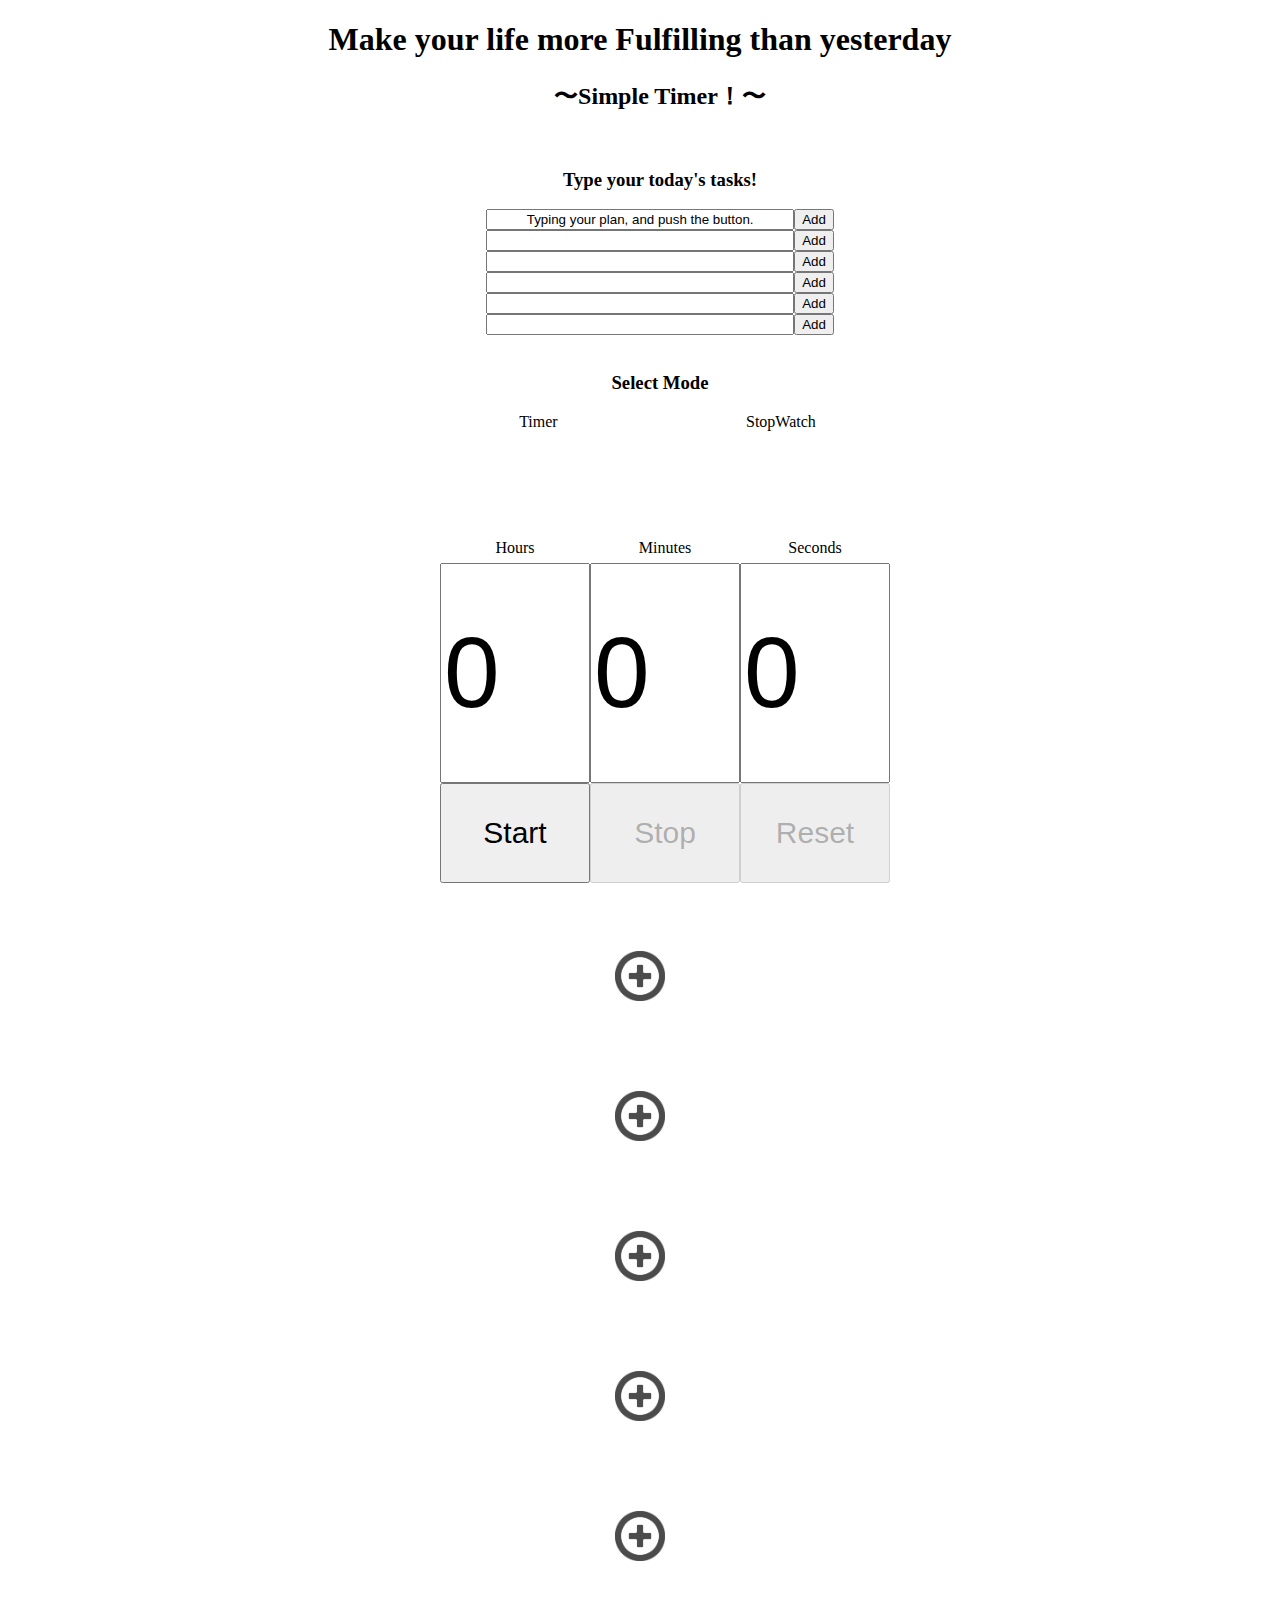
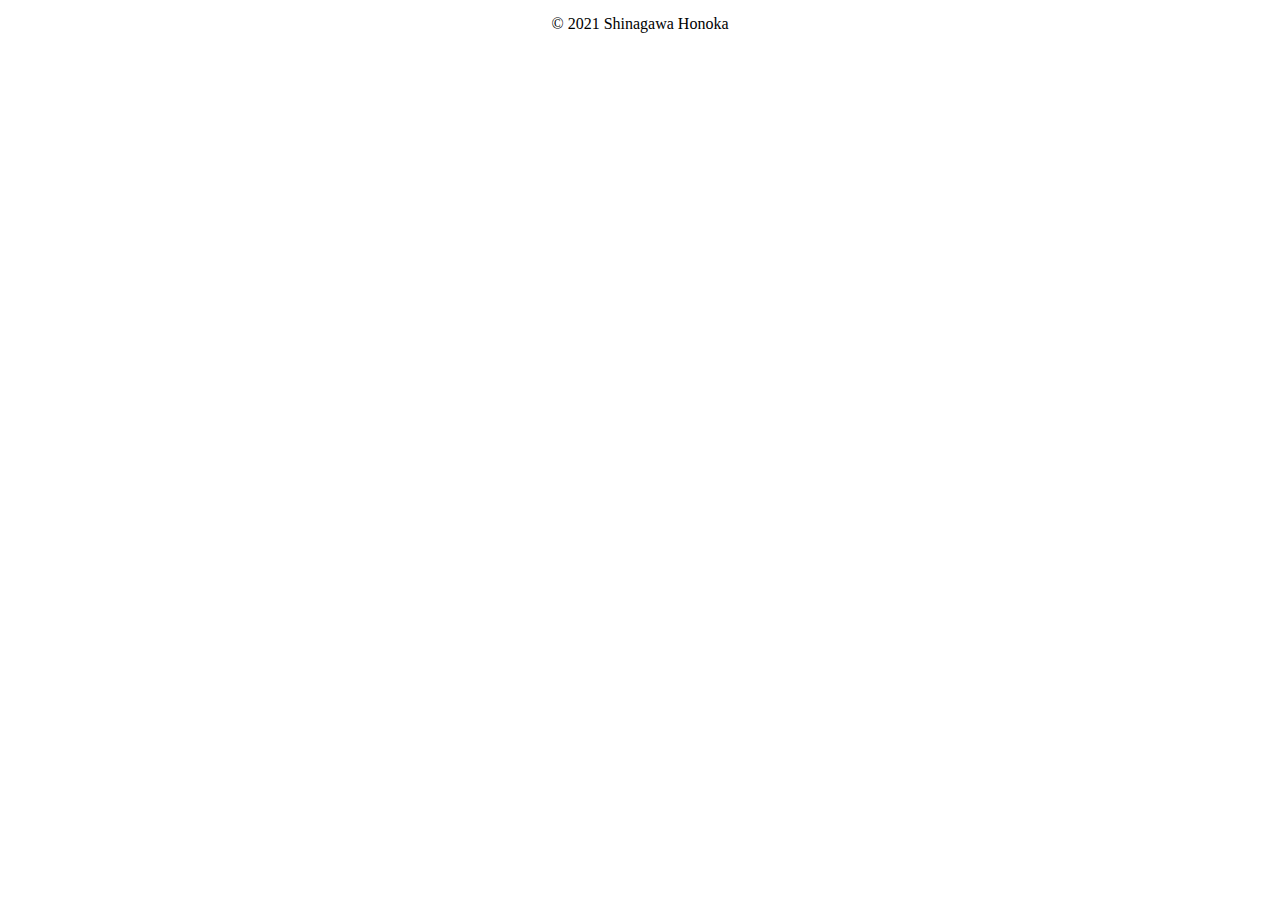
<file: index.html>
<!Doctype html>
<html lang="jp">
	<head>
		<meta charset="utf-8">
	    <link type="text/css" href="StopWatch&Timer/Stop Watch1/css/watch1.css" rel="stylesheet">
		<title>Easy！Useful Timer will make your learning highly effective！</title>
	</head>
 <body>
	  <div class="wrapper">
		   <header><h1>Make your life more Fulfilling than yesterday</h1></header>
		   <ul>
			  <li><h2>〜Simple Timer！〜</h2></li>
			   <br>
			  <li><h3>Type your today's tasks!</h3></li>
		      <li><form onSubmit="return false"><input type="text" width="auto" id="goal1" value="Typing your plan, and push the button."><input type="button" id="addingTitle"value="Add" onClick="title1();"></form></li>
		      <li><form onSubmit="return false"><input type="text" width="auto" id="goal2" value=""><input type="button" id="addingTitle"value="Add" onClick="title2();"></form></li>
		      <li><form onSubmit="return false"><input type="text" width="auto" id="goal3" value=""><input type="button" id="addingTitle"value="Add" onClick="title3();"></form></li>
		      <li><form onSubmit="return false"><input type="text" width="auto" id="goal4" value=""><input type="button" id="addingTitle"value="Add" onClick="title4();"></form></li>
		      <li><form onSubmit="return false"><input type="text" width="auto" id="goal5" value=""><input type="button" id="addingTitle"value="Add" onClick="title5();"></form></li>
		      <li><form onSubmit="return false"><input type="text" width="auto" id="goal6" value=""><input type="button" id="addingTitle"value="Add" onClick="title6();"></form></li>
		   <br>
		   <li class="mode"><h3>Select Mode</h3></li>
		   <li><div class="selectMode">
		   <div id="TimerBtn" class="TimerBtn" width="100px" height="50px"><a href="#">Timer</a></div><div id="StopWatchBtn" class="StopWatchBtn" width="100px" height="50px"><a href="StopWatch&Timer/Stop Watch2/watch2.html">StopWatch</a></div>
		   </div></li>
		   </ul>
		   <br><br>
		   <!--ストップウォッチ１-->
		   <div class="container">
			   <div with="auto" id="title1"></div>
			   <!--空のdeleteアイコン-->
			   <div id="deleteIcon1"></div>
			   <!--ストップウォッチのモード切り替え
			   <button id="ascendWatch1" onclick="ascendWatch1()">Stop<br>Watch</button>
			   <button id="descendWatch1" onclick="descendWatch1()">Timer</button>-->
			   <!--本体-->
			   <p id="hour-label1" class="label">Hours</p><p id="min-label1" class="label">Minutes</p><p id="sec-label1" class="label">Seconds</p>
			   <input id="hour1" type="number" max="99" min="0" value="0" class="time"><input id="minute1" type="number" max="59" min="0" value="0" class="time"><input id="second1" type="number" max="59" min="0" value="0" class="time">
			   <button id="start1" class="btn" disabled>Start</button>
			   <button id="stop1" class="btn" disabled onclick="wrapA()">Stop</button>
			   <button id="reset1" class="btn" disabled>Reset</button>
		  </div>
		  <!--ラップ１-->
		  <div id="wrap1">
		   <ul class="oneTosix1">
			   <li id="wrap1-1"></li>
			   <li id="wrap1-2"></li>
			   <li id="wrap1-3"></li>
			   <li id="wrap1-4"></li>
			   <li id="wrap1-5"></li>
			   <li id="wrap1-6"></li>
		   </ul>
		   <ul class="sevenTotwelve1">
			   <li id="wrap1-7"></li>
			   <li id="wrap1-8"></li>
			   <li id="wrap1-9"></li>
			   <li id="wrap1-10"></li>
			   <li id="wrap1-11"></li>
			   <li id="wrap1-12"></li>
		   </ul>
			<div id="wrapMessage1"></div>
		  </div>
		   <br><br>
		   <!--追加ボタン１-->
		   <img src="StopWatch&Timer/Stop Watch1/add.png" alt="追加ボタン" width="50px" id="addBtn-apparent1" class="addBtn-apparent">
	       <br><br>
		   <!--ストップウォッチ2-->
		   <div id="addTimer1" class="additional-container-hidden1">
			   <div with="auto" id="title2"></div>
			   <!--削除ボタン-->
			   <img src="StopWatch&Timer/Stop Watch1/delete.png" id="deleteIcon2" alt="deleteMark" width="30px" onClick="initialize2()">
			   <!--本体-->
			   <p id="hour-label2" class="label">Hours</p><p id="min-label2" class="label">Minutes</p><p id="sec-label2" class="label">Seconds</p>
			   <input id="hour2" type="number" max="99" min="0" value="0" class="time"><input id="minute2" type="number" max="59" min="0" value="0" class="time"><input id="second2" type="number" max="59" min="0" value="0" class="time">
			   <button id="start2" class="btn" disabled>Start</button>
			   <button id="stop2" class="btn" disabled onclick="wrapB()">Stop</button>
			   <button id="reset2" class="btn" disabled>Reset</button>
		   </div>
		  <!--ラップ2-->
		  <div id="wrap2">
		   <ul class="oneTosix2">
			   <li id="wrap2-1"></li>
			   <li id="wrap2-2"></li>
			   <li id="wrap2-3"></li>
			   <li id="wrap2-4"></li>
			   <li id="wrap2-5"></li>
			   <li id="wrap2-6"></li>
		   </ul>
		   <ul class="sevenTotwelve2">
			   <li id="wrap2-7"></li>
			   <li id="wrap2-8"></li>
			   <li id="wrap2-9"></li>
			   <li id="wrap2-10"></li>
			   <li id="wrap2-11"></li>
			   <li id="wrap2-12"></li>
		   </ul>
			<div id="wrapMessage2"></div>
		  </div>
		   <br><br>
		   <!--追加ボタン2-->
		   <img src="StopWatch&Timer/Stop Watch1/add.png" alt="追加ボタン" width="50px" id="addBtn-apparent2" class="addBtn-apparent">
	       <br><br>
		   <!--ストップウォッチ3-->
		   <div id="addTimer2" class="additional-container-hidden2">
			   <div with="auto" id="title3"></div>
			   <!--削除ボタン-->
			   <img src="StopWatch&Timer/Stop Watch1/delete.png" id="deleteIcon3" alt="deleteMark" width="30px" onClick="initialize3()">
			   <!--本体-->
			   <p id="hour-label3" class="label">Hours</p><p id="min-label3" class="label">Minutes</p><p id="sec-label3" class="label">Seconds</p>
			   <input id="hour3" type="number" max="99" min="0" value="0" class="time"><input id="minute3" type="number" max="59" min="0" value="0" class="time"><input id="second3" type="number" max="59" min="0" value="0" class="time">
			   <button id="start3" class="btn" disabled>Start</button>
			   <button id="stop3" class="btn" disabled onclick="wrapC()">Stop</button>
			   <button id="reset3" class="btn" disabled>Reset</button>
		   </div>
		  <!--ラップ3-->
		  <div id="wrap3">
		   <ul class="oneTosix3">
			   <li id="wrap3-1"></li>
			   <li id="wrap3-2"></li>
			   <li id="wrap3-3"></li>
			   <li id="wrap3-4"></li>
			   <li id="wrap3-5"></li>
			   <li id="wrap3-6"></li>
		   </ul>
		   <ul class="sevenTotwelve3">
			   <li id="wrap3-7"></li>
			   <li id="wrap3-8"></li>
			   <li id="wrap3-9"></li>
			   <li id="wrap3-10"></li>
			   <li id="wrap3-11"></li>
			   <li id="wrap3-12"></li>
		   </ul>
			<div id="wrapMessage3"></div>
		  </div>
		   <br><br>
		   <!--追加ボタン3-->
		   <img src="StopWatch&Timer/Stop Watch1/add.png" alt="追加ボタン" width="50px" id="addBtn-apparent3" class="addBtn-apparent">
	       <br><br>
		   <!--ストップウォッチ4-->
		   <div id="addTimer3" class="additional-container-hidden3">
			   <div with="auto" id="title4"></div>
			   <!--削除ボタン-->
			   <img src="StopWatch&Timer/Stop Watch1/delete.png" id="deleteIcon4" alt="deleteMark" width="30px" onClick="initialize4()">
			   <!--本体-->
			   <p id="hour-label4" class="label">Hours</p><p id="min-label4" class="label">Minutes</p><p id="sec-label4" class="label">Seconds</p>
			   <input id="hour4" type="number" max="99" min="0" value="0" class="time"><input id="minute4" type="number" max="59" min="0" value="0" class="time"><input id="second4" type="number" max="59" min="0" value="0" class="time">
			   <button id="start4" class="btn" disabled>Start</button>
			   <button id="stop4" class="btn" disabled onclick="wrapD()">Stop</button>
			   <button id="reset4" class="btn" disabled>Reset</button>
		   </div>
		  <!--ラップ4-->
		  <div id="wrap4">
		   <ul class="oneTosix4">
			   <li id="wrap4-1"></li>
			   <li id="wrap4-2"></li>
			   <li id="wrap4-3"></li>
			   <li id="wrap4-4"></li>
			   <li id="wrap4-5"></li>
			   <li id="wrap4-6"></li>
		   </ul>
		   <ul class="sevenTotwelve4">
			   <li id="wrap4-7"></li>
			   <li id="wrap4-8"></li>
			   <li id="wrap4-9"></li>
			   <li id="wrap4-10"></li>
			   <li id="wrap4-11"></li>
			   <li id="wrap4-12"></li>
		   </ul>
			<div id="wrapMessage4"></div>
		  </div>
		   <br><br>
		   <!--追加ボタン4-->
		   <img src="StopWatch&Timer/Stop Watch1/add.png" alt="追加ボタン" width="50px" id="addBtn-apparent4" class="addBtn-apparent">
	       <br><br>
		  <!--ストップウォッチ5-->
		   <div id="addTimer4" class="additional-container-hidden4">
			   <div with="auto" id="title5"></div>
			   <!--削除ボタン-->
			   <img src="StopWatch&Timer/Stop Watch1/delete.png" id="deleteIcon5" alt="deleteMark" width="30px" onClick="initialize5()">
			   <!--本体-->
			   <p id="hour-label5" class="label">Hours</p><p id="min-label5" class="label">Minutes</p><p id="sec-label5" class="label">Seconds</p>
			   <input id="hour5" type="number" max="99" min="0" value="0" class="time"><input id="minute5" type="number" max="59" min="0" value="0" class="time"><input id="second5" type="number" max="59" min="0" value="0" class="time">
			   <button id="start5" class="btn" disabled>Start</button>
			   <button id="stop5" class="btn" disabled onclick="wrapE()">Stop</button>
			   <button id="reset5" class="btn" disabled>Reset</button>
		   </div>
		  <!--ラップ5-->
		  <div id="wrap5">
		   <ul class="oneTosix5">
			   <li id="wrap5-1"></li>
			   <li id="wrap5-2"></li>
			   <li id="wrap5-3"></li>
			   <li id="wrap5-4"></li>
			   <li id="wrap5-5"></li>
			   <li id="wrap5-6"></li>
		   </ul>
		   <ul class="sevenTotwelve5">
			   <li id="wrap5-7"></li>
			   <li id="wrap5-8"></li>
			   <li id="wrap5-9"></li>
			   <li id="wrap5-10"></li>
			   <li id="wrap5-11"></li>
			   <li id="wrap5-12"></li>
		   </ul>
			<div id="wrapMessage5"></div>
		  </div>
		   <br><br>
		   <!--追加ボタン5-->
		   <img src="StopWatch&Timer/Stop Watch1/add.png" alt="追加ボタン" width="50px" id="addBtn-apparent5" class="addBtn-apparent">
	       <br><br>
		   <!--ストップウォッチ6-->
		   <div id="addTimer5" class="additional-container-hidden5">
			   <div with="auto" id="title6"></div>
			   <!--削除ボタン-->
			   <img src="StopWatch&Timer/Stop Watch1/delete.png" id="deleteIcon6" alt="deleteMark" width="30px" onClick="initialize6()">
			   <!--本体-->
			   <p id="hour-label6" class="label">Hours</p><p id="min-label6" class="label">Minutes</p><p id="sec-label6" class="label">Seconds</p>
			   <input id="hour6" type="number" max="99" min="0" value="0" class="time"><input id="minute6" type="number" max="59" min="0" value="0" class="time"><input id="second6" type="number" max="59" min="0" value="0" class="time">
			   <button id="start6" class="btn" disabled>Start</button>
			   <button id="stop6" class="btn" disabled onclick="wrapF()">Stop</button>
			   <button id="reset6" class="btn" disabled>Reset</button>
		   </div>
		  <!--ラップ6-->
		  <div id="wrap6">
		   <ul class="oneTosix6">
			   <li id="wrap6-1"></li>
			   <li id="wrap6-2"></li>
			   <li id="wrap6-3"></li>
			   <li id="wrap6-4"></li>
			   <li id="wrap6-5"></li>
			   <li id="wrap6-6"></li>
		   </ul>
		   <ul class="sevenTotwelve6">
			   <li id="wrap6-7"></li>
			   <li id="wrap6-8"></li>
			   <li id="wrap6-9"></li>
			   <li id="wrap6-10"></li>
			   <li id="wrap6-11"></li>
			   <li id="wrap6-12"></li>
		   </ul>
			<div id="wrapMessage6"></div>
		  </div>
		 <footer>&copy; 2021 Shinagawa Honoka</footer>
	   </div>
	 <script src="StopWatch&Timer/Stop Watch1/script/watch1.js" type="text/javascript"></script>
	 <script src="StopWatch&Timer/Stop Watch1/script/watch2.js" type="text/javascript"></script>
	 <script src="StopWatch&Timer/Stop Watch1/script/watch3.js" type="text/javascript"></script>
	 <script src="StopWatch&Timer/Stop Watch1/script/watch4.js" type="text/javascript"></script>
	 <script src="StopWatch&Timer/Stop Watch1/script/watch5.js" type="text/javascript"></script>
	 <script src="StopWatch&Timer/Stop Watch1/script/watch6.js" type="text/javascript"></script>
		   
 </body>
</html>
</file>
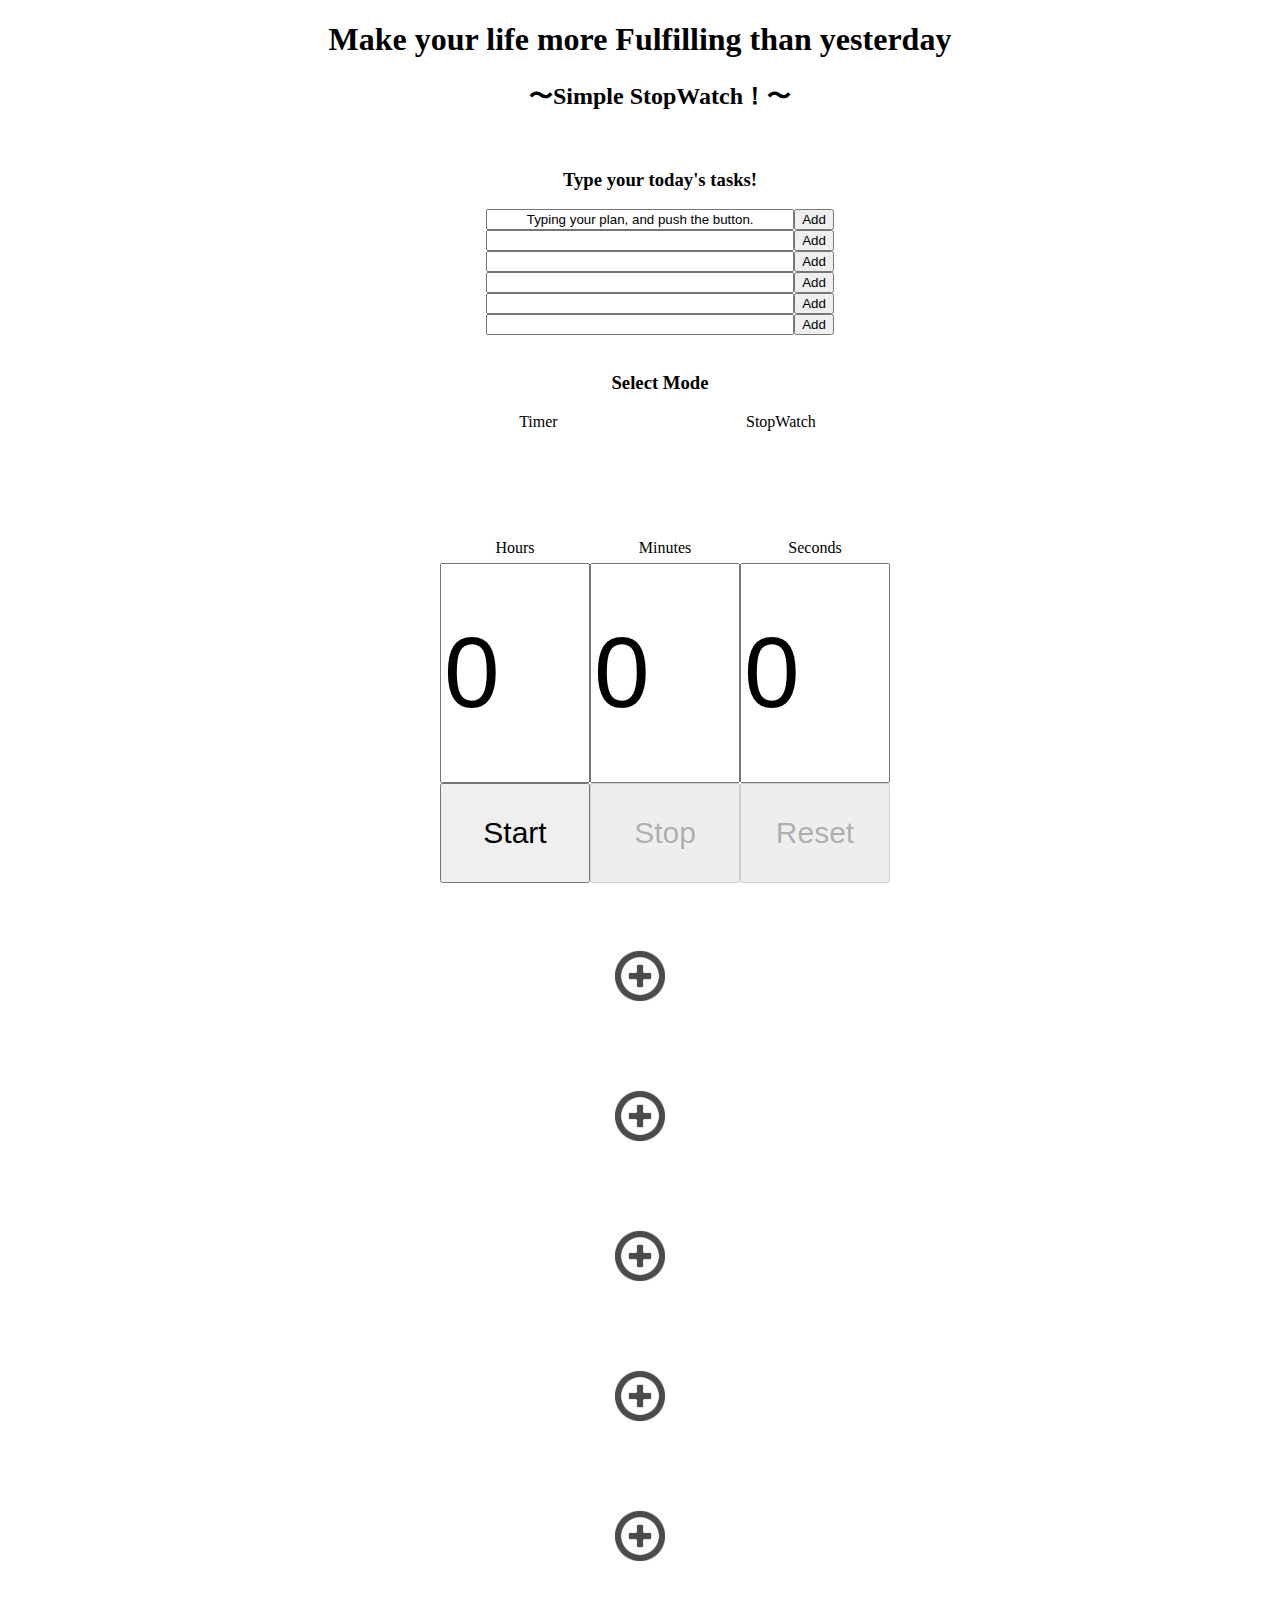
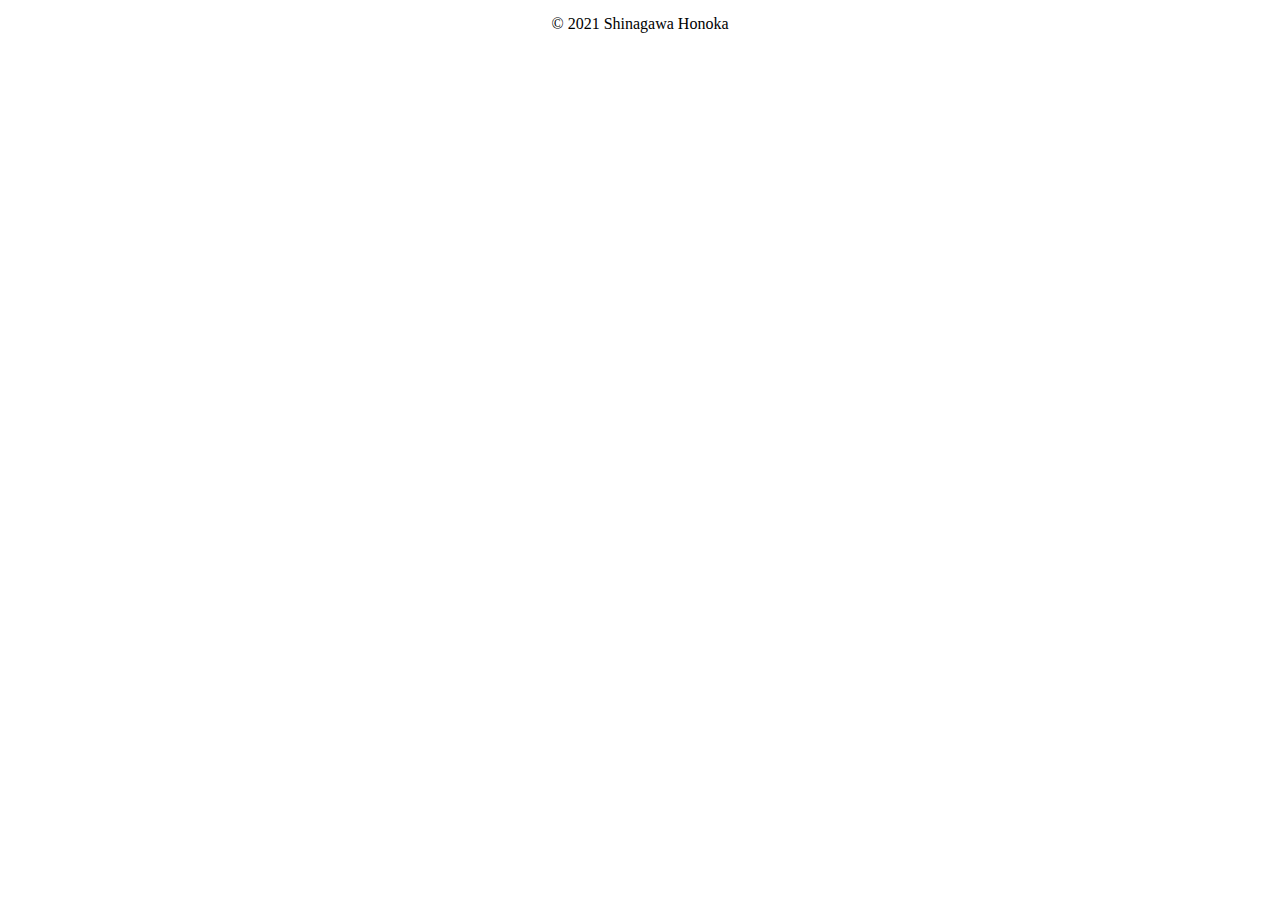
<file: StopWatch&Timer/Stop Watch2/watch2.html>
<!Doctype html>
<html lang="jp">
	<head>
		<meta charset="utf-8">
	    <link type="text/css" href="css/watch2.css" rel="stylesheet">
		<title>Easy！Useful Timer will make your learning highly effective！</title>
	</head>
 <body>
	  <div class="wrapper">
		   <header><h1>Make your life more Fulfilling than yesterday</h1></header>
		   <ul>
			  <li><h2>〜Simple StopWatch！〜</h2></li>
			   <br>
			  <li><h3>Type your today's tasks!</h3></li>
		      <li><form onSubmit="return false"><input type="text" width="auto" id="goal1" value="Typing your plan, and push the button."><input type="button" id="addingTitle"value="Add" onClick="title1();"></form></li>
		      <li><form onSubmit="return false"><input type="text" width="auto" id="goal2" value=""><input type="button" id="addingTitle"value="Add" onClick="title2();"></form></li>
		      <li><form onSubmit="return false"><input type="text" width="auto" id="goal3" value=""><input type="button" id="addingTitle"value="Add" onClick="title3();"></form></li>
		      <li><form onSubmit="return false"><input type="text" width="auto" id="goal4" value=""><input type="button" id="addingTitle"value="Add" onClick="title4();"></form></li>
		      <li><form onSubmit="return false"><input type="text" width="auto" id="goal5" value=""><input type="button" id="addingTitle"value="Add" onClick="title5();"></form></li>
		      <li><form onSubmit="return false"><input type="text" width="auto" id="goal6" value=""><input type="button" id="addingTitle"value="Add" onClick="title6();"></form></li>
		   <br>
		   <li class="mode"><h3>Select Mode</h3></li>
		   <li><div class="selectMode">
		   <div id="TimerBtn" class="TimerBtn" width="100px" height="50px"><a href="../../index.html">Timer</a></div><div id="StopWatchBtn" class="StopWatchBtn" width="100px" height="50px"><a href="#">StopWatch</a></div>
		   </div></li>
		   </ul>
		   <br><br>
		   <!--ストップウォッチ１-->
		   <div class="container">
			   <div with="auto" id="title1"></div>
			   <!--空のdeleteアイコン-->
			   <div id="deleteIcon1"></div>
			   <!--ストップウォッチのモード切り替え
			   <button id="ascendWatch1" onclick="ascendWatch1()">Stop<br>Watch</button>
			   <button id="descendWatch1" onclick="descendWatch1()">Timer</button>-->
			   <!--本体-->
			   <p id="hour-label1" class="label">Hours</p><p id="min-label1" class="label">Minutes</p><p id="sec-label1" class="label">Seconds</p>
			   <input id="hour1" type="number" max="99" min="0" value="0" class="time"><input id="minute1" type="number" max="59" min="0" value="0" class="time"><input id="second1" type="number" max="59" min="0" value="0" class="time">
			   <button id="start1" class="btn" disabled>Start</button>
			   <button id="stop1" class="btn" disabled onclick="wrapA()">Stop</button>
			   <button id="reset1" class="btn" disabled>Reset</button>
		  </div>
		  <!--ラップ１-->
		  <div id="wrap1">
		   <ul class="oneTosix1">
			   <li id="wrap1-1"></li>
			   <li id="wrap1-2"></li>
			   <li id="wrap1-3"></li>
			   <li id="wrap1-4"></li>
			   <li id="wrap1-5"></li>
			   <li id="wrap1-6"></li>
		   </ul>
		   <ul class="sevenTotwelve1">
			   <li id="wrap1-7"></li>
			   <li id="wrap1-8"></li>
			   <li id="wrap1-9"></li>
			   <li id="wrap1-10"></li>
			   <li id="wrap1-11"></li>
			   <li id="wrap1-12"></li>
		   </ul>
			<div id="wrapMessage1"></div>
		  </div>
		   <br><br>
		   <!--追加ボタン１-->
		   <img src="add.png" alt="追加ボタン" width="50px" id="addBtn-apparent1" class="addBtn-apparent">
	       <br><br>
		   <!--ストップウォッチ2-->
		   <div id="addTimer1" class="additional-container-hidden1">
			   <div with="auto" id="title2"></div>
			   <!--削除ボタン-->
			   <img src="delete.png" id="deleteIcon2" alt="deleteMark" width="30px" onClick="initialize2()">
			   <!--本体-->
			   <p id="hour-label2" class="label">Hours</p><p id="min-label2" class="label">Minutes</p><p id="sec-label2" class="label">Seconds</p>
			   <input id="hour2" type="number" max="99" min="0" value="0" class="time"><input id="minute2" type="number" max="59" min="0" value="0" class="time"><input id="second2" type="number" max="59" min="0" value="0" class="time">
			   <button id="start2" class="btn" disabled>Start</button>
			   <button id="stop2" class="btn" disabled onclick="wrapB()">Stop</button>
			   <button id="reset2" class="btn" disabled>Reset</button>
		   </div>
		  <!--ラップ2-->
		  <div id="wrap2">
		   <ul class="oneTosix2">
			   <li id="wrap2-1"></li>
			   <li id="wrap2-2"></li>
			   <li id="wrap2-3"></li>
			   <li id="wrap2-4"></li>
			   <li id="wrap2-5"></li>
			   <li id="wrap2-6"></li>
		   </ul>
		   <ul class="sevenTotwelve2">
			   <li id="wrap2-7"></li>
			   <li id="wrap2-8"></li>
			   <li id="wrap2-9"></li>
			   <li id="wrap2-10"></li>
			   <li id="wrap2-11"></li>
			   <li id="wrap2-12"></li>
		   </ul>
			<div id="wrapMessage2"></div>
		  </div>
		   <br><br>
		   <!--追加ボタン2-->
		   <img src="add.png" alt="追加ボタン" width="50px" id="addBtn-apparent2" class="addBtn-apparent">
	       <br><br>
		   <!--ストップウォッチ3-->
		   <div id="addTimer2" class="additional-container-hidden2">
			   <div with="auto" id="title3"></div>
			   <!--削除ボタン-->
			   <img src="delete.png" id="deleteIcon3" alt="deleteMark" width="30px" onClick="initialize3()">
			   <!--本体-->
			   <p id="hour-label3" class="label">Hours</p><p id="min-label3" class="label">Minutes</p><p id="sec-label3" class="label">Seconds</p>
			   <input id="hour3" type="number" max="99" min="0" value="0" class="time"><input id="minute3" type="number" max="59" min="0" value="0" class="time"><input id="second3" type="number" max="59" min="0" value="0" class="time">
			   <button id="start3" class="btn" disabled>Start</button>
			   <button id="stop3" class="btn" disabled onclick="wrapC()">Stop</button>
			   <button id="reset3" class="btn" disabled>Reset</button>
		   </div>
		  <!--ラップ3-->
		  <div id="wrap3">
		   <ul class="oneTosix3">
			   <li id="wrap3-1"></li>
			   <li id="wrap3-2"></li>
			   <li id="wrap3-3"></li>
			   <li id="wrap3-4"></li>
			   <li id="wrap3-5"></li>
			   <li id="wrap3-6"></li>
		   </ul>
		   <ul class="sevenTotwelve3">
			   <li id="wrap3-7"></li>
			   <li id="wrap3-8"></li>
			   <li id="wrap3-9"></li>
			   <li id="wrap3-10"></li>
			   <li id="wrap3-11"></li>
			   <li id="wrap3-12"></li>
		   </ul>
			<div id="wrapMessage3"></div>
		  </div>
		   <br><br>
		   <!--追加ボタン3-->
		   <img src="add.png" alt="追加ボタン" width="50px" id="addBtn-apparent3" class="addBtn-apparent">
	       <br><br>
		   <!--ストップウォッチ4-->
		   <div id="addTimer3" class="additional-container-hidden3">
			   <div with="auto" id="title4"></div>
			   <!--削除ボタン-->
			   <img src="delete.png" id="deleteIcon4" alt="deleteMark" width="30px" onClick="initialize4()">
			   <!--本体-->
			   <p id="hour-label4" class="label">Hours</p><p id="min-label4" class="label">Minutes</p><p id="sec-label4" class="label">Seconds</p>
			   <input id="hour4" type="number" max="99" min="0" value="0" class="time"><input id="minute4" type="number" max="59" min="0" value="0" class="time"><input id="second4" type="number" max="59" min="0" value="0" class="time">
			   <button id="start4" class="btn" disabled>Start</button>
			   <button id="stop4" class="btn" disabled onclick="wrapD()">Stop</button>
			   <button id="reset4" class="btn" disabled>Reset</button>
		   </div>
		  <!--ラップ4-->
		  <div id="wrap4">
		   <ul class="oneTosix4">
			   <li id="wrap4-1"></li>
			   <li id="wrap4-2"></li>
			   <li id="wrap4-3"></li>
			   <li id="wrap4-4"></li>
			   <li id="wrap4-5"></li>
			   <li id="wrap4-6"></li>
		   </ul>
		   <ul class="sevenTotwelve4">
			   <li id="wrap4-7"></li>
			   <li id="wrap4-8"></li>
			   <li id="wrap4-9"></li>
			   <li id="wrap4-10"></li>
			   <li id="wrap4-11"></li>
			   <li id="wrap4-12"></li>
		   </ul>
			<div id="wrapMessage4"></div>
		  </div>
		   <br><br>
		   <!--追加ボタン4-->
		   <img src="add.png" alt="追加ボタン" width="50px" id="addBtn-apparent4" class="addBtn-apparent">
	       <br><br>
		  <!--ストップウォッチ5-->
		   <div id="addTimer4" class="additional-container-hidden4">
			   <div with="auto" id="title5"></div>
			   <!--削除ボタン-->
			   <img src="delete.png" id="deleteIcon5" alt="deleteMark" width="30px" onClick="initialize5()">
			   <!--本体-->
			   <p id="hour-label5" class="label">Hours</p><p id="min-label5" class="label">Minutes</p><p id="sec-label5" class="label">Seconds</p>
			   <input id="hour5" type="number" max="99" min="0" value="0" class="time"><input id="minute5" type="number" max="59" min="0" value="0" class="time"><input id="second5" type="number" max="59" min="0" value="0" class="time">
			   <button id="start5" class="btn" disabled>Start</button>
			   <button id="stop5" class="btn" disabled onclick="wrapE()">Stop</button>
			   <button id="reset5" class="btn" disabled>Reset</button>
		   </div>
		  <!--ラップ5-->
		  <div id="wrap5">
		   <ul class="oneTosix5">
			   <li id="wrap5-1"></li>
			   <li id="wrap5-2"></li>
			   <li id="wrap5-3"></li>
			   <li id="wrap5-4"></li>
			   <li id="wrap5-5"></li>
			   <li id="wrap5-6"></li>
		   </ul>
		   <ul class="sevenTotwelve5">
			   <li id="wrap5-7"></li>
			   <li id="wrap5-8"></li>
			   <li id="wrap5-9"></li>
			   <li id="wrap5-10"></li>
			   <li id="wrap5-11"></li>
			   <li id="wrap5-12"></li>
		   </ul>
			<div id="wrapMessage5"></div>
		  </div>
		   <br><br>
		   <!--追加ボタン5-->
		   <img src="add.png" alt="追加ボタン" width="50px" id="addBtn-apparent5" class="addBtn-apparent">
	       <br><br>
		   <!--ストップウォッチ6-->
		   <div id="addTimer5" class="additional-container-hidden5">
			   <div with="auto" id="title6"></div>
			   <!--削除ボタン-->
			   <img src="delete.png" id="deleteIcon6" alt="deleteMark" width="30px" onClick="initialize6()">
			   <!--本体-->
			   <p id="hour-label6" class="label">Hours</p><p id="min-label6" class="label">Minutes</p><p id="sec-label6" class="label">Seconds</p>
			   <input id="hour6" type="number" max="99" min="0" value="0" class="time"><input id="minute6" type="number" max="59" min="0" value="0" class="time"><input id="second6" type="number" max="59" min="0" value="0" class="time">
			   <button id="start6" class="btn" disabled>Start</button>
			   <button id="stop6" class="btn" disabled onclick="wrapF()">Stop</button>
			   <button id="reset6" class="btn" disabled>Reset</button>
		   </div>
		  <!--ラップ6-->
		  <div id="wrap6">
		   <ul class="oneTosix6">
			   <li id="wrap6-1"></li>
			   <li id="wrap6-2"></li>
			   <li id="wrap6-3"></li>
			   <li id="wrap6-4"></li>
			   <li id="wrap6-5"></li>
			   <li id="wrap6-6"></li>
		   </ul>
		   <ul class="sevenTotwelve6">
			   <li id="wrap6-7"></li>
			   <li id="wrap6-8"></li>
			   <li id="wrap6-9"></li>
			   <li id="wrap6-10"></li>
			   <li id="wrap6-11"></li>
			   <li id="wrap6-12"></li>
		   </ul>
			<div id="wrapMessage6"></div>
		  </div>
		 <footer>&copy; 2021 Shinagawa Honoka</footer>
	   </div>
	 <script src="script/watch1.js" type="text/javascript"></script>
	 <script src="script/watch2.js" type="text/javascript"></script>
	 <script src="script/watch3.js" type="text/javascript"></script>
	 <script src="script/watch4.js" type="text/javascript"></script>
	 <script src="script/watch5.js" type="text/javascript"></script>
	 <script src="script/watch6.js" type="text/javascript"></script>
		   
 </body>
</html>
</file>
<file: StopWatch&Timer/Stop Watch1/css/watch1.css>
.wrapper {
	text-align: center;
}
a {
   text-decoration: none;
   color: black;
}
a:hover {
   text-decoration: none;
   color: #505050;
   font-weight: bolder;
}
/*モード選択*/

.selectMode {
	display: flex;
	width: 500px;
	margin: 0 auto;
}
.StopWatchBtn {
	flex: 1 1 auto;
}
.TimerBtn {
	flex: 1 1 auto;
	padding-left: 3%;
}
	/*titleをdivに埋め込むブランク*/

li {
	list-style: none;
}
#goal1 {
	text-align: center;
	width: auto;
	min-width: 300px;
}
#goal2 {
	text-align: center;
	width: auto;
	min-width: 300px;
}
#goal3 {
	text-align: center;
	width: auto;
	min-width: 300px;
}
#goal4 {
	text-align: center;
	width: auto;
	min-width: 300px;
}
#goal5 {
	text-align: center;
	width: auto;
	min-width: 300px;
}
#goal6 {
	text-align: center;
	width: auto;
	min-width: 300px;
}

/*titleのdiv*/
#title1 {
	text-align: center;
	font-size: 40px;
	margin-bottom: 10px;
}
#title2 {
	text-align: center;
	font-size: 40px;
	margin-bottom: 10px;
}
#title3 {
	text-align: center;
	font-size: 40px;
	margin-bottom: 10px;
}
#title4 {
	text-align: center;
	font-size: 40px;
	margin-bottom: 10px;
}
#title5 {
	text-align: center;
	font-size: 40px;
	margin-bottom: 10px;
}
#title6 {
	text-align: center;
	font-size: 40px;
	margin-bottom: 10px;
}

/*一つ目のストップウォッチ*/
.container {
	margin: 0 auto; /*これによりブロック要素を真ん中に持ってくる*/
	text-align: center;
	display: grid;
	width: 500px;
	height: 400px;
	grid-template-rows: 10% 10% 55% 25%;
	grid-template-columns: 10% 30% 30% 30%;
	grid-template-areas: 
		"deleteIcon1 title title title"
		"deleteIcon1 areaA areaB areaC"
		"deleteIcon1 area-a area-b area-c"
		"deleteIcon1 start stop reset"
		;
}
/*#ascendWatch1 {
	grid-area: ascend;
	margin: 0;
}
#descendWatch1 {
	grid-area: descend;
	margin: 0;
}*/
#deleteIcon1 {
	grid-area: deleteIcon1;
}
#title1 {
	grid-area: title;
	text-align: center;
	white-space: nowrap;
	overflow: scroll;
	height: 50px;
}
#hour-label1 {
	grid-area: areaA;
}
#min-label1 {
	grid-area: areaB;
}
#sec-label1 {
	grid-area: areaC;
}
#hour1 {
	grid-area: area-a;
	font-size: 100px;
}
#minute1 {
	grid-area: area-b;
	font-size: 100px;
}
#second1 {
	grid-area: area-c;
	font-size: 100px;
}
#start1 {
	grid-area: start;
	font-size: 30px;
}
#stop1 {
	grid-area: stop;
	font-size: 30px;
}
#reset1 {
	grid-area: reset;
	font-size: 30px;
}
/*ラップを6行で折り返しにする。*/
#wrap1{
	display: grid;
	width: 500px;
	margin: 0 auto;
	grid-template-columns: 25% 25% 25% 25%;
	grid-template-rows: 90% 10%;
	grid-template-areas: 
		"areaL areaL areaR areaR"
		"areaBot areaBot areaBot areaBot";
	
}
.oneTosix1{
	grid-area: 
		areaL;
}
.sevenTotwelve1{
	grid-area: 
		areaR;
}
/*12回が最大ですよー*/
#wrapMessage1 {
	grid-area: 
		areaBot;
}
/*ここより下二つ目のストップウォッチのプログラム*/
.additional-container-hidden1 {
	visibility: hidden;
	height: 0;
	width: 0;
	
}
.additional-container-apparent1 {
	visibility: visible;
	width: 500px;
	height: 400px;
	margin: 0 auto;
	display: grid;
	grid-template-rows: 10% 10% 55% 25%;
	grid-template-columns: 10% 30% 30% 30%;
	grid-template-areas: 
		"deleteIcon2 title title title"
		"deleteIcon2 areaA areaB areaC"
		"deleteIcon2 area-a area-b area-c"
		"deleteIcon2 start stop reset"
		;
}
#deleteIcon2 {
	grid-area: deleteIcon2;
    padding-top: 220px;
}
#title2 {
	grid-area: title;
	text-align: center;
	white-space: nowrap;
	overflow: scroll;
	height: 50px;
}
#hour2 {
	grid-are: area-a;
	font-size: 100px;
}
#minute2 {
	grid-area: area-b;
	font-size: 100px;
}
#second2 {
	grid-area: area-c;
	font-size: 100px;
}
#start2 {
	grid-area: start;
	font-size: 30px;
}
#stop2 {
	grid-area: stop;
	font-size: 30px;
}
#reset2 {
	grid-area: reset;
	font-size: 30px;
}

/*ここより下一つ目のaddional アイコンの消滅復活*/
.addBtn-delete1 {
	visibility: hidden;
	width: 0;
	height: 0;
}

.addBtn-apparent1 {
	visibility: visible;
	width: 50px;
	height: 50px;
}
/*ラップを6行で折り返しにする。*/
#wrap2{
	display: grid;
	width: 500px;
	margin: 0 auto;
	grid-template-columns: 25% 25% 25% 25%;
	grid-template-rows: 90% 10%;
	grid-template-areas: 
		"areaL areaL areaR areaR"
		"areaBot areaBot areaBot areaBot";
	
}
.oneTosix2{
	grid-area: 
		areaL;
}
.sevenTotwelve2{
	grid-area: 
		areaR;
}
/*12回が最大ですよー*/
#wrapMessage2 {
	grid-area: 
		areaBot;
}

/*ここより下三つ目のストップウォッチのプログラム*/
.additional-container-hidden2 {
	visibility: hidden;
	height: 0;
	width: 0;
	
}
.additional-container-apparent2 {
	visibility: visible;
	width: 500px;
	height: 400px;
	margin: 0 auto;
	display: grid;
	grid-template-rows: 10% 10% 55% 25%;
	grid-template-columns: 10% 30% 30% 30%;
	grid-template-areas: 
		"deleteIcon3 title title title"
		"deleteIcon3 areaA areaB areaC"
		"deleteIcon3 area-a area-b area-c"
		"deleteIcon3 start stop reset"
		;
}
#deleteIcon3 {
	grid-area: deleteIcon3;
    padding-top: 220px;
}
#title3 {
	grid-area: title;
	text-align: center;
	white-space: nowrap;
	overflow: scroll;
	height: 50px;
}
#hour3 {
	grid-are: area-a;
	font-size: 100px;
}
#minute3 {
	grid-area: area-b;
	font-size: 100px;
}
#second3 {
	grid-area: area-c;
	font-size: 100px;
}
#start3 {
	grid-area: start;
	font-size: 30px;
}
#stop3 {
	grid-area: stop;
	font-size: 30px;
}
#reset3 {
	grid-area: reset;
	font-size: 30px;
}

/*ここより下二つ目のaddional アイコンの消滅復活*/
.addBtn-delete2 {
	visibility: hidden;
	width: 0;
	height: 0;
}

.addBtn-apparent2 {
	visibility: visible;
	width: 50px;
	height: 50px;
}
/*ラップを6行で折り返しにする。*/
#wrap3{
	display: grid;
	width: 500px;
	margin: 0 auto;
	grid-template-columns: 25% 25% 25% 25%;
	grid-template-rows: 90% 10%;
	grid-template-areas: 
		"areaL areaL areaR areaR"
		"areaBot areaBot areaBot areaBot";
	
}
.oneTosix3{
	grid-area: 
		areaL;
}
.sevenTotwelve3{
	grid-area: 
		areaR;
}
/*12回が最大ですよー*/
#wrapMessage3 {
	grid-area: 
		areaBot;
}

/*ここより下四つ目のストップウォッチのプログラム*/
.additional-container-hidden3 {
	visibility: hidden;
	height: 0;
	width: 0;
	
}
.additional-container-apparent3 {
	visibility: visible;
	width: 500px;
	height: 400px;
	margin: 0 auto;
	display: grid;
	grid-template-rows: 10% 10% 55% 25%;
	grid-template-columns: 10% 30% 30% 30%;
	grid-template-areas: 
		"deleteIcon4 title title title"
		"deleteIcon4 areaA areaB areaC"
		"deleteIcon4 area-a area-b area-c"
		"deleteIcon4 start stop reset"
		;
}
#deleteIcon4 {
	grid-area: deleteIcon4;
    padding-top: 220px;
}
#title4 {
	grid-area: title;
	text-align: center;
	white-space: nowrap;
	overflow: scroll;
	height: 50px;
}
#hour4 {
	grid-are: area-a;
	font-size: 100px;
}
#minute4 {
	grid-area: area-b;
	font-size: 100px;
}
#second4 {
	grid-area: area-c;
	font-size: 100px;
}
#start4 {
	grid-area: start;
	font-size: 30px;
}
#stop4 {
	grid-area: stop;
	font-size: 30px;
}
#reset4 {
	grid-area: reset;
	font-size: 30px;
}

/*ここより下三つ目のaddional アイコンの消滅復活*/
.addBtn-delete3 {
	visibility: hidden;
	width: 0;
	height: 0;
}

.addBtn-apparent3 {
	visibility: visible;
	width: 50px;
	height: 50px;
}
/*ラップを6行で折り返しにする。*/
#wrap4{
	display: grid;
	width: 500px;
	margin: 0 auto;
	grid-template-columns: 25% 25% 25% 25%;
	grid-template-rows: 90% 10%;
	grid-template-areas: 
		"areaL areaL areaR areaR"
		"areaBot areaBot areaBot areaBot";
	
}
.oneTosix4{
	grid-area: 
		areaL;
}
.sevenTotwelve4{
	grid-area: 
		areaR;
}
/*12回が最大ですよー*/
#wrapMessage4 {
	grid-area: 
		areaBot;
}

/*ここより下五つ目のストップウォッチのプログラム*/
.additional-container-hidden4 {
	visibility: hidden;
	height: 0;
	width: 0;
	
}
.additional-container-apparent4 {
	visibility: visible;
	width: 500px;
	height: 400px;
	margin: 0 auto;
	display: grid;
	grid-template-rows: 10% 10% 55% 25%;
	grid-template-columns: 10% 30% 30% 30%;
	grid-template-areas: 
		"deleteIcon5 title title title"
		"deleteIcon5 areaA areaB areaC"
		"deleteIcon5 area-a area-b area-c"
		"deleteIcon5 start stop reset"
		;
}
#deleteIcon5 {
	grid-area: deleteIcon5;
    padding-top: 220px;
}
#title5 {
	grid-area: title;
	text-align: center;
	white-space: nowrap;
	overflow: scroll;
	height: 50px;
}
#hour5 {
	grid-are: area-a;
	font-size: 100px;
}
#minute5 {
	grid-area: area-b;
	font-size: 100px;
}
#second5 {
	grid-area: area-c;
	font-size: 100px;
}
#start5 {
	grid-area: start;
	font-size: 30px;
}
#stop5 {
	grid-area: stop;
	font-size: 30px;
}
#reset5 {
	grid-area: reset;
	font-size: 30px;
}

/*ここより下四つ目のaddional アイコンの消滅復活*/
.addBtn-delete4 {
	visibility: hidden;
	width: 0;
	height: 0;
}

.addBtn-apparent4 {
	visibility: visible;
	width: 50px;
	height: 50px;
}
/*ラップを6行で折り返しにする。*/
#wrap5{
	display: grid;
	width: 500px;
	margin: 0 auto;
	grid-template-columns: 25% 25% 25% 25%;
	grid-template-rows: 90% 10%;
	grid-template-areas: 
		"areaL areaL areaR areaR"
		"areaBot areaBot areaBot areaBot";
	
}
.oneTosix5{
	grid-area: 
		areaL;
}
.sevenTotwelve5{
	grid-area: 
		areaR;
}
/*12回が最大ですよー*/
#wrapMessage5 {
	grid-area: 
		areaBot;
}

/*ここより下六つ目のストップウォッチのプログラム*/
.additional-container-hidden5 {
	visibility: hidden;
	height: 0;
	width: 0;
	
}
.additional-container-apparent5 {
	visibility: visible;
	width: 500px;
	height: 400px;
	margin: 0 auto;
	display: grid;
	grid-template-rows: 10% 10% 55% 25%;
	grid-template-columns: 10% 30% 30% 30%;
	grid-template-areas: 
		"deleteIcon6 title title title"
		"deleteIcon6 areaA areaB areaC"
		"deleteIcon6 area-a area-b area-c"
		"deleteIcon6 start stop reset"
		;
}
#deleteIcon6 {
	grid-area: deleteIcon6;
    padding-top: 220px;
}
#title6 {
	grid-area: title;
	text-align: center;
	white-space: nowrap;
	overflow: scroll;
	height: 50px;
}
#hour6 {
	grid-are: area-a;
	font-size: 100px;
}
#minute6 {
	grid-area: area-b;
	font-size: 100px;
}
#second6 {
	grid-area: area-c;
	font-size: 100px;
}
#start6 {
	grid-area: start;
	font-size: 30px;
}
#stop6 {
	grid-area: stop;
	font-size: 30px;
}
#reset6 {
	grid-area: reset;
	font-size: 30px;
}

/*ここより下五つ目のaddional アイコンの消滅復活*/
.addBtn-delete5 {
	visibility: hidden;
	width: 0;
	height: 0;
}

.addBtn-apparent5 {
	visibility: visible;
	width: 50px;
	height: 50px;
}
/*ラップを6行で折り返しにする。*/
#wrap6{
	display: grid;
	width: 500px;
	margin: 0 auto;
	grid-template-columns: 25% 25% 25% 25%;
	grid-template-rows: 90% 10%;
	grid-template-areas: 
		"areaL areaL areaR areaR"
		"areaBot areaBot areaBot areaBot";
	
}
.oneTosix6{
	grid-area: 
		areaL;
}
.sevenTotwelve6{
	grid-area: 
		areaR;
}
/*12回が最大ですよー*/
#wrapMessage6 {
	grid-area: 
		areaBot;
}
</file>
<file: StopWatch&Timer/Stop Watch2/css/watch2.css>
.wrapper {
	text-align: center;
}
a {
   text-decoration: none;
   color: black;
}
a:hover {
   text-decoration: none;
   color: #505050;
   font-weight: bolder;
}
/*モード選択*/

.selectMode {
	display: flex;
	width: 500px;
	margin: 0 auto;
}
.StopWatchBtn {
	flex: 1 1 auto;
}
.TimerBtn {
	flex: 1 1 auto;
	padding-left: 3%;
}
	/*titleをdivに埋め込むブランク*/

li {
	list-style: none;
}
#goal1 {
	text-align: center;
	width: auto;
	min-width: 300px;
}
#goal2 {
	text-align: center;
	width: auto;
	min-width: 300px;
}
#goal3 {
	text-align: center;
	width: auto;
	min-width: 300px;
}
#goal4 {
	text-align: center;
	width: auto;
	min-width: 300px;
}
#goal5 {
	text-align: center;
	width: auto;
	min-width: 300px;
}
#goal6 {
	text-align: center;
	width: auto;
	min-width: 300px;
}

/*titleのdiv*/
#title1 {
	text-align: center;
	font-size: 40px;
	margin-bottom: 10px;
}
#title2 {
	text-align: center;
	font-size: 40px;
	margin-bottom: 10px;
}
#title3 {
	text-align: center;
	font-size: 40px;
	margin-bottom: 10px;
}
#title4 {
	text-align: center;
	font-size: 40px;
	margin-bottom: 10px;
}
#title5 {
	text-align: center;
	font-size: 40px;
	margin-bottom: 10px;
}
#title6 {
	text-align: center;
	font-size: 40px;
	margin-bottom: 10px;
}

/*一つ目のストップウォッチ*/
.container {
	margin: 0 auto; /*これによりブロック要素を真ん中に持ってくる*/
	text-align: center;
	display: grid;
	width: 500px;
	height: 400px;
	grid-template-rows: 10% 10% 55% 25%;
	grid-template-columns: 10% 30% 30% 30%;
	grid-template-areas: 
		"deleteIcon1 title title title"
		"deleteIcon1 areaA areaB areaC"
		"deleteIcon1 area-a area-b area-c"
		"deleteIcon1 start stop reset"
		;
}
/*#ascendWatch1 {
	grid-area: ascend;
	margin: 0;
}
#descendWatch1 {
	grid-area: descend;
	margin: 0;
}*/
#deleteIcon1 {
	grid-area: deleteIcon1;
}
#title1 {
	grid-area: title;
	text-align: center;
	white-space: nowrap;
	overflow: scroll;
	height: 50px;
}
#hour-label1 {
	grid-area: areaA;
}
#min-label1 {
	grid-area: areaB;
}
#sec-label1 {
	grid-area: areaC;
}
#hour1 {
	grid-area: area-a;
	font-size: 100px;
}
#minute1 {
	grid-area: area-b;
	font-size: 100px;
}
#second1 {
	grid-area: area-c;
	font-size: 100px;
}
#start1 {
	grid-area: start;
	font-size: 30px;
}
#stop1 {
	grid-area: stop;
	font-size: 30px;
}
#reset1 {
	grid-area: reset;
	font-size: 30px;
}
/*ラップを6行で折り返しにする。*/
#wrap1{
	display: grid;
	width: 500px;
	margin: 0 auto;
	grid-template-columns: 25% 25% 25% 25%;
	grid-template-rows: 90% 10%;
	grid-template-areas: 
		"areaL areaL areaR areaR"
		"areaBot areaBot areaBot areaBot";
	
}
.oneTosix1{
	grid-area: 
		areaL;
}
.sevenTotwelve1{
	grid-area: 
		areaR;
}
/*12回が最大ですよー*/
#wrapMessage1 {
	grid-area: 
		areaBot;
}
/*ここより下二つ目のストップウォッチのプログラム*/
.additional-container-hidden1 {
	visibility: hidden;
	height: 0;
	width: 0;
	
}
.additional-container-apparent1 {
	visibility: visible;
	width: 500px;
	height: 400px;
	margin: 0 auto;
	display: grid;
	grid-template-rows: 10% 10% 55% 25%;
	grid-template-columns: 10% 30% 30% 30%;
	grid-template-areas: 
		"deleteIcon2 title title title"
		"deleteIcon2 areaA areaB areaC"
		"deleteIcon2 area-a area-b area-c"
		"deleteIcon2 start stop reset"
		;
}
#deleteIcon2 {
	grid-area: deleteIcon2;
    padding-top: 220px;
}
#title2 {
	grid-area: title;
	text-align: center;
	white-space: nowrap;
	overflow: scroll;
	height: 50px;
}
#hour2 {
	grid-are: area-a;
	font-size: 100px;
}
#minute2 {
	grid-area: area-b;
	font-size: 100px;
}
#second2 {
	grid-area: area-c;
	font-size: 100px;
}
#start2 {
	grid-area: start;
	font-size: 30px;
}
#stop2 {
	grid-area: stop;
	font-size: 30px;
}
#reset2 {
	grid-area: reset;
	font-size: 30px;
}

/*ここより下一つ目のaddional アイコンの消滅復活*/
.addBtn-delete1 {
	visibility: hidden;
	width: 0;
	height: 0;
}

.addBtn-apparent1 {
	visibility: visible;
	width: 50px;
	height: 50px;
}
/*ラップを6行で折り返しにする。*/
#wrap2{
	display: grid;
	width: 500px;
	margin: 0 auto;
	grid-template-columns: 25% 25% 25% 25%;
	grid-template-rows: 90% 10%;
	grid-template-areas: 
		"areaL areaL areaR areaR"
		"areaBot areaBot areaBot areaBot";
	
}
.oneTosix2{
	grid-area: 
		areaL;
}
.sevenTotwelve2{
	grid-area: 
		areaR;
}
/*12回が最大ですよー*/
#wrapMessage2 {
	grid-area: 
		areaBot;
}

/*ここより下三つ目のストップウォッチのプログラム*/
.additional-container-hidden2 {
	visibility: hidden;
	height: 0;
	width: 0;
	
}
.additional-container-apparent2 {
	visibility: visible;
	width: 500px;
	height: 400px;
	margin: 0 auto;
	display: grid;
	grid-template-rows: 10% 10% 55% 25%;
	grid-template-columns: 10% 30% 30% 30%;
	grid-template-areas: 
		"deleteIcon3 title title title"
		"deleteIcon3 areaA areaB areaC"
		"deleteIcon3 area-a area-b area-c"
		"deleteIcon3 start stop reset"
		;
}
#deleteIcon3 {
	grid-area: deleteIcon3;
    padding-top: 220px;
}
#title3 {
	grid-area: title;
	text-align: center;
	white-space: nowrap;
	overflow: scroll;
	height: 50px;
}
#hour3 {
	grid-are: area-a;
	font-size: 100px;
}
#minute3 {
	grid-area: area-b;
	font-size: 100px;
}
#second3 {
	grid-area: area-c;
	font-size: 100px;
}
#start3 {
	grid-area: start;
	font-size: 30px;
}
#stop3 {
	grid-area: stop;
	font-size: 30px;
}
#reset3 {
	grid-area: reset;
	font-size: 30px;
}

/*ここより下二つ目のaddional アイコンの消滅復活*/
.addBtn-delete2 {
	visibility: hidden;
	width: 0;
	height: 0;
}

.addBtn-apparent2 {
	visibility: visible;
	width: 50px;
	height: 50px;
}
/*ラップを6行で折り返しにする。*/
#wrap3{
	display: grid;
	width: 500px;
	margin: 0 auto;
	grid-template-columns: 25% 25% 25% 25%;
	grid-template-rows: 90% 10%;
	grid-template-areas: 
		"areaL areaL areaR areaR"
		"areaBot areaBot areaBot areaBot";
	
}
.oneTosix3{
	grid-area: 
		areaL;
}
.sevenTotwelve3{
	grid-area: 
		areaR;
}
/*12回が最大ですよー*/
#wrapMessage3 {
	grid-area: 
		areaBot;
}

/*ここより下四つ目のストップウォッチのプログラム*/
.additional-container-hidden3 {
	visibility: hidden;
	height: 0;
	width: 0;
	
}
.additional-container-apparent3 {
	visibility: visible;
	width: 500px;
	height: 400px;
	margin: 0 auto;
	display: grid;
	grid-template-rows: 10% 10% 55% 25%;
	grid-template-columns: 10% 30% 30% 30%;
	grid-template-areas: 
		"deleteIcon4 title title title"
		"deleteIcon4 areaA areaB areaC"
		"deleteIcon4 area-a area-b area-c"
		"deleteIcon4 start stop reset"
		;
}
#deleteIcon4 {
	grid-area: deleteIcon4;
    padding-top: 220px;
}
#title4 {
	grid-area: title;
	text-align: center;
	white-space: nowrap;
	overflow: scroll;
	height: 50px;
}
#hour4 {
	grid-are: area-a;
	font-size: 100px;
}
#minute4 {
	grid-area: area-b;
	font-size: 100px;
}
#second4 {
	grid-area: area-c;
	font-size: 100px;
}
#start4 {
	grid-area: start;
	font-size: 30px;
}
#stop4 {
	grid-area: stop;
	font-size: 30px;
}
#reset4 {
	grid-area: reset;
	font-size: 30px;
}

/*ここより下三つ目のaddional アイコンの消滅復活*/
.addBtn-delete3 {
	visibility: hidden;
	width: 0;
	height: 0;
}

.addBtn-apparent3 {
	visibility: visible;
	width: 50px;
	height: 50px;
}
/*ラップを6行で折り返しにする。*/
#wrap4{
	display: grid;
	width: 500px;
	margin: 0 auto;
	grid-template-columns: 25% 25% 25% 25%;
	grid-template-rows: 90% 10%;
	grid-template-areas: 
		"areaL areaL areaR areaR"
		"areaBot areaBot areaBot areaBot";
	
}
.oneTosix4{
	grid-area: 
		areaL;
}
.sevenTotwelve4{
	grid-area: 
		areaR;
}
/*12回が最大ですよー*/
#wrapMessage4 {
	grid-area: 
		areaBot;
}

/*ここより下五つ目のストップウォッチのプログラム*/
.additional-container-hidden4 {
	visibility: hidden;
	height: 0;
	width: 0;
	
}
.additional-container-apparent4 {
	visibility: visible;
	width: 500px;
	height: 400px;
	margin: 0 auto;
	display: grid;
	grid-template-rows: 10% 10% 55% 25%;
	grid-template-columns: 10% 30% 30% 30%;
	grid-template-areas: 
		"deleteIcon5 title title title"
		"deleteIcon5 areaA areaB areaC"
		"deleteIcon5 area-a area-b area-c"
		"deleteIcon5 start stop reset"
		;
}
#deleteIcon5 {
	grid-area: deleteIcon5;
    padding-top: 220px;
}
#title5 {
	grid-area: title;
	text-align: center;
	white-space: nowrap;
	overflow: scroll;
	height: 50px;
}
#hour5 {
	grid-are: area-a;
	font-size: 100px;
}
#minute5 {
	grid-area: area-b;
	font-size: 100px;
}
#second5 {
	grid-area: area-c;
	font-size: 100px;
}
#start5 {
	grid-area: start;
	font-size: 30px;
}
#stop5 {
	grid-area: stop;
	font-size: 30px;
}
#reset5 {
	grid-area: reset;
	font-size: 30px;
}

/*ここより下四つ目のaddional アイコンの消滅復活*/
.addBtn-delete4 {
	visibility: hidden;
	width: 0;
	height: 0;
}

.addBtn-apparent4 {
	visibility: visible;
	width: 50px;
	height: 50px;
}
/*ラップを6行で折り返しにする。*/
#wrap5{
	display: grid;
	width: 500px;
	margin: 0 auto;
	grid-template-columns: 25% 25% 25% 25%;
	grid-template-rows: 90% 10%;
	grid-template-areas: 
		"areaL areaL areaR areaR"
		"areaBot areaBot areaBot areaBot";
	
}
.oneTosix5{
	grid-area: 
		areaL;
}
.sevenTotwelve5{
	grid-area: 
		areaR;
}
/*12回が最大ですよー*/
#wrapMessage5 {
	grid-area: 
		areaBot;
}

/*ここより下六つ目のストップウォッチのプログラム*/
.additional-container-hidden5 {
	visibility: hidden;
	height: 0;
	width: 0;
	
}
.additional-container-apparent5 {
	visibility: visible;
	width: 500px;
	height: 400px;
	margin: 0 auto;
	display: grid;
	grid-template-rows: 10% 10% 55% 25%;
	grid-template-columns: 10% 30% 30% 30%;
	grid-template-areas: 
		"deleteIcon6 title title title"
		"deleteIcon6 areaA areaB areaC"
		"deleteIcon6 area-a area-b area-c"
		"deleteIcon6 start stop reset"
		;
}
#deleteIcon6 {
	grid-area: deleteIcon6;
    padding-top: 220px;
}
#title6 {
	grid-area: title;
	text-align: center;
	white-space: nowrap;
	overflow: scroll;
	height: 50px;
}
#hour6 {
	grid-are: area-a;
	font-size: 100px;
}
#minute6 {
	grid-area: area-b;
	font-size: 100px;
}
#second6 {
	grid-area: area-c;
	font-size: 100px;
}
#start6 {
	grid-area: start;
	font-size: 30px;
}
#stop6 {
	grid-area: stop;
	font-size: 30px;
}
#reset6 {
	grid-area: reset;
	font-size: 30px;
}

/*ここより下五つ目のaddional アイコンの消滅復活*/
.addBtn-delete5 {
	visibility: hidden;
	width: 0;
	height: 0;
}

.addBtn-apparent5 {
	visibility: visible;
	width: 50px;
	height: 50px;
}
/*ラップを6行で折り返しにする。*/
#wrap6{
	display: grid;
	width: 500px;
	margin: 0 auto;
	grid-template-columns: 25% 25% 25% 25%;
	grid-template-rows: 90% 10%;
	grid-template-areas: 
		"areaL areaL areaR areaR"
		"areaBot areaBot areaBot areaBot";
	
}
.oneTosix6{
	grid-area: 
		areaL;
}
.sevenTotwelve6{
	grid-area: 
		areaR;
}
/*12回が最大ですよー*/
#wrapMessage6 {
	grid-area: 
		areaBot;
}
</file>
